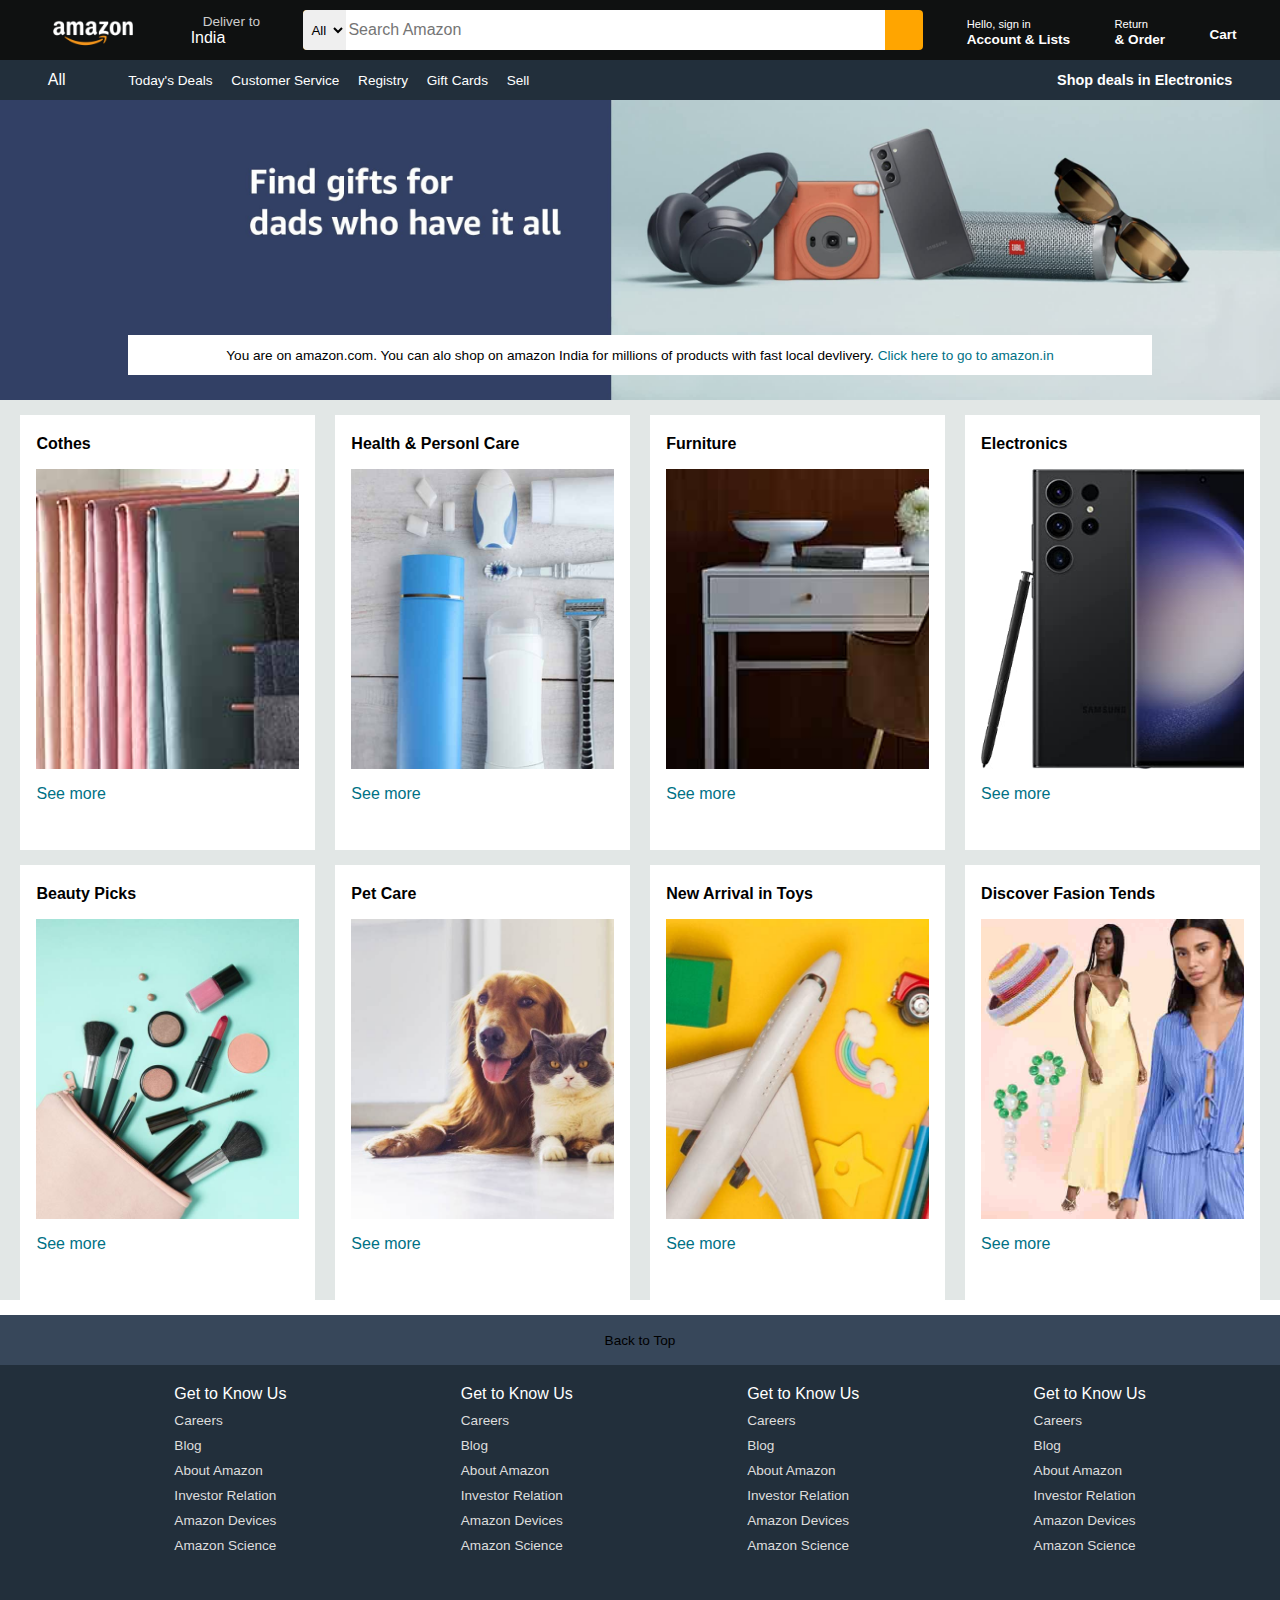
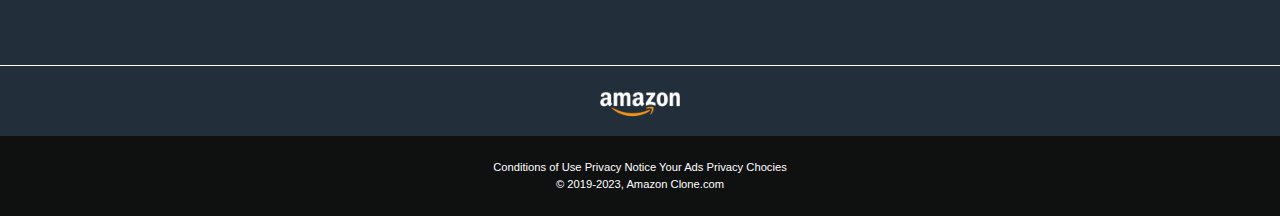
<file: amazon/index.html>
<!DOCTYPE html>
<html lang="en">
<head>
    <meta charset="UTF-8">
    <meta http-equiv="X-UA-Compatible" content="IE=edge">
    <meta name="viewport" content="width=device-width, initial-scale=1.0">
    <title>Amazon</title>
    <link rel="stylesheet" href="https://cdnjs.cloudflare.com/ajax/libs/font-awesome/6.4.0/css/all.min.css" integrity="sha512-iecdLmaskl7CVkqkXNQ/ZH/XLlvWZOJyj7Yy7tcenmpD1ypASozpmT/E0iPtmFIB46ZmdtAc9eNBvH0H/ZpiBw==" crossorigin="anonymous" referrerpolicy="no-referrer" />
    <link rel="stylesheet" href="style.css">
</head>
<body>
     <header> 
        <!-- start 1st row --> 
        <div class="navbar">
            <div class="nav-logo border">
               <div class="logo"></div> 
            </div>
           
            <div class="nav-address border">
                <p class="add-first">Deliver to</p>
                <div class="add-icon">
                  <i class="fa-sharp fa-solid fa-location-dot"></i>
                  <p class="add-second">India</p>
                </div>
            </div>
          

            <div class="nav-search">
                <select class="search-select">
                    <option>All</option>
                </select>
                <input placeholder="Search Amazon" class="search-input">
                <div class="search-icon">
                    <i class="fa-solid fa-magnifying-glass"></i>   
                </div>  
            </div>

            <div class="nav-singin border">
                <p><span>Hello, sign in</span></p>
                <p class="nav-second"> Account & Lists</p>
            </div>

            <div class="nav-return border" >
                <p><span>Return</span></p>
                <p class="nav-second">& Order</p>
            </div>

            <div class="nav-cart border">
                <i class="fa-solid fa-cart-shopping"></i>
                Cart
            </div> 
        </div>

        <!-- start 2nd row-->
        
        <div class="panel">
            <div class="panel-all">
              <i class="fa-solid fa-bars"></i>
            All   
            </div>
        <div class="panel-ops">
            <p>Today's Deals</p>
            <p>Customer Service</p>
            <p>Registry</p>
            <p>Gift Cards</p>
            <p>Sell</p>
        </div>
        <div class="panel-deals">
            Shop deals in Electronics
        </div>
    </div>
     </header>   

     <div class="hero-section">
        <div class="hero-msg">
            <p>You are on amazon.com. You can alo shop on amazon India for millions of products with fast local devlivery. <a>Click here to go to amazon.in</a></p>
        </div>
     </div>
    
     <div class="Shop-section">
        <div class="box1 box">
            <div class="box-content">
                <h2>Cothes</h2>
                <div class="box-img" style="background-image: url('box1_image.jpg');"></div>
                <p>See more</p>
            </div>
        </div>
        <div class="box2 box"> 
            <div class="box-content">
                <h2>Health & Personl Care</h2>
                <div class="box-img" style="background-image: url('box2_image.jpg');"></div>
                <p>See more</p>
            </div>
         </div>
        <div class="box3 box">
            <div class="box-content">
                <h2>Furniture</h2>
                <div class="box-img" style="background-image: url('box3_image.jpg');"></div>
                <p>See more</p>
            </div>
        </div>
        <div class="box4 box">
            <div class="box-content">
                <h2>Electronics</h2>
                <div class="box-img" style="background-image: url('box4_image.jpg');"></div>
                <p>See more</p>
            </div>
        </div>
        <div class="box5 box">
            <div class="box-content">
                <h2>Beauty Picks</h2>
                <div class="box-img" style="background-image: url('box5_image.jpg');"></div>
                <p>See more</p>
            </div>
        </div>
        <div class="box6 box"> 
            <div class="box-content">
                <h2>Pet Care</h2>
                <div class="box-img" style="background-image: url('box6_image.jpg');"></div>
                <p>See more</p>
            </div>
         </div>
        <div class="box7 box">
            <div class="box-content">
                <h2>New Arrival in Toys</h2>
                <div class="box-img" style="background-image: url('box7_image.jpg');"></div>
                <p>See more</p>
            </div>
        </div>
        <div class="box8 box">
            <div class="box-content">
                <h2>Discover Fasion Tends</h2>
                <div class="box-img" style="background-image: url('box8_image.jpg');"></div>
                <p>See more</p>
            </div>
        </div>
     </div>

     <footer>
        <div class="foot-panel1">
            Back to Top
        </div>

        <div class="foot-panel2">
            <ul>
                <p>Get to Know Us</p>
                <a>Careers</a>
                <a>Blog</a>
                <a>About Amazon</a>
                <a>Investor Relation</a>
                <a>Amazon Devices</a>
                <a>Amazon Science</a>

            </ul>
            <ul>
                <p>Get to Know Us</p>
                <a>Careers</a>
                <a>Blog</a>
                <a>About Amazon</a>
                <a>Investor Relation</a>
                <a>Amazon Devices</a>
                <a>Amazon Science</a>

            </ul>
            <ul>
                <p>Get to Know Us</p>
                <a>Careers</a>
                <a>Blog</a>
                <a>About Amazon</a>
                <a>Investor Relation</a>
                <a>Amazon Devices</a>
                <a>Amazon Science</a>

            </ul>
            <ul>
                <p>Get to Know Us</p>
                <a>Careers</a>
                <a>Blog</a>
                <a>About Amazon</a>
                <a>Investor Relation</a>
                <a>Amazon Devices</a>
                <a>Amazon Science</a>

            </ul>
        </div>

        <div class="foot-panel3">
            <div class="logo"></div>
        </div>

        <div class="foot-panel4">
            <div class="pages">
                <a>Conditions of Use</a>
                <a>Privacy Notice</a>
                <a>Your Ads Privacy Chocies</a>
            </div>
            <div class="copyright">
                © 2019-2023, Amazon Clone.com 
            </div>
        </div>
     </footer>

</body>
</html>
</file>
<file: amazon/style.css>
* {
    margin: 0;
    font-family: Arial;
    border: border-box;
}

.navbar {
    height: 60px;
    background-color: #0f1111;
    color: white;
    display: flex;
    align-items: center;
    justify-content: space-evenly;
}
.nav-logo {
    height: 50px;
    width: 100px;
}

.logo {
    background-image: url("amazon_logo.png");
    background-size: cover;
    height: 50px;
    width: 100px;
}
.border {
    border: 1.5px solid transparent;
}
.border:hover {
    border: 1.5px solid white;

}

/** Box2 **/
.add-first {
    color: #cccccc;
    font-size: 0.85rem;
    margin-left: 15px;
}

.add-second {
    font-size: 1rem;
    margin-left: 3px;
}
.add-icon {
    display: flex;
    align-items: center;
}

/** box3  **/
.nav-search {
    display: flex;
    justify-content: space-evenly;
    background-color: orange;
    width: 620px;
    height: 40px;
    border-radius: 4px;
}

.search-select {
    background: color #f3f3f3; 
    width: 50px;
    text-align: center;
    border-top-left-radius: 4px;
    border-bottom-left-radius: 4px;
    border: none;
}

.search-input {
    width: 100%;
    font-size: 1rem;
    border: none;
}
.search-icon {
   width: 45px;
   display: flex;
   justify-content: center;
   align-items: center;
   font-size: 1.2rem;
   border-top-right-radius: 4px;
   border-bottom-right-radius: 4px;
}

.nav-search:hover {
    border: 2px solid orange;
}

/** box4 **/

span {
    font-size: 0.7rem;
}

.nav-second {
    font-size: 0.85rem;
    font-weight: 700;
}

/** box6 **/
.nav-cart i {
    font-size: 25px;
}

.nav-cart {
    font-size: 0.85rem;
    font-weight: 700;
}

/** panel **/

.panel {
    height: 40px;
    background-color: #222f3b;
    display: flex;
    color: white;
    align-items: center;
    justify-content: space-evenly;
}

.panel-ops p {
    display: inline;
    margin-left: 15px;
}

.panel-ops {
    width:70%;
    font-size: 0.85rem;
}

.panel-deals {
    font-size: 0.9rem;
    font-weight: 700;
}
/** hero section **/
.hero-section {
    background-image: url("hero_image.jpg");
    background-size: cover;
    height: 300px;
    display: flex;
    justify-content: center;
    align-items: flex-end;
}

.hero-msg {
    background-color: white;
    color: black;
    height: 40px;
    display: flex;
    align-items: center;
    justify-content: center;
    font-size: 0.85rem;
    width: 80%;
    margin-bottom: 25px;
}

.hero-msg a {
    color: #007185;
}

/** shop section **/
.Shop-section {
    display: flex;
    flex-wrap: wrap;
    justify-content: space-evenly;
    background-color: #e2e7e6;
}

.box {
   /* border: 2px solid black;*/
    height: 400px;
    width: 23%;
    background-color: white;
    padding: 20px 0px 15px;
    margin-top: 15px;
}

.box-img {
    height: 300px;
    background-size: cover;
    margin-top: 1rem;
    margin-bottom: 1rem;
}

.box-content {
    margin-left: 1rem;
    margin-right: 1rem;
}

.box-content p {
    color: #007185;
}
.box-content h2 {
    font-size: 1rem;
}

/** footer **/
footer{
    margin-top: 15px;
}

.foot-panel1 {
    background-color: #37475a;
    color: whit;
    height: 50px;
    display: flex;
    justify-content: center;
    align-items: center;
    font-size: 0.85rem;
}

.foot-panel2 {
    background-color: #222f3b;
    color: white;
    height: 300px;
    display: flex;
    justify-content: space-evenly;
}

ul {
    margin-top: 20px;
}

ul a {
    display: block;
    font-size: 0.85rem;
    margin-top: 10px;
    color: #dddddd;
}

.foot-panel3{
    background-color: #222f3b;
    color: white;
    border-top: 0.5px solid white;
    height: 70px;
    display: flex;
    justify-content: center;
    align-items: center;
}

.logo {
     background-image: url("amazon_logo.png");
     background-size: cover;
     height: 50px;
     width: 100px;
 }

 .foot-panel4 {
    background-color: #0f1111;
    color: white;
    height: 80px;
    font-size: 0.7rem;
    text-align: center;
 }

 .pages {
    padding-top: 25px;
 }

 .copyright{
    padding-top: 5px;
 }
</file>
